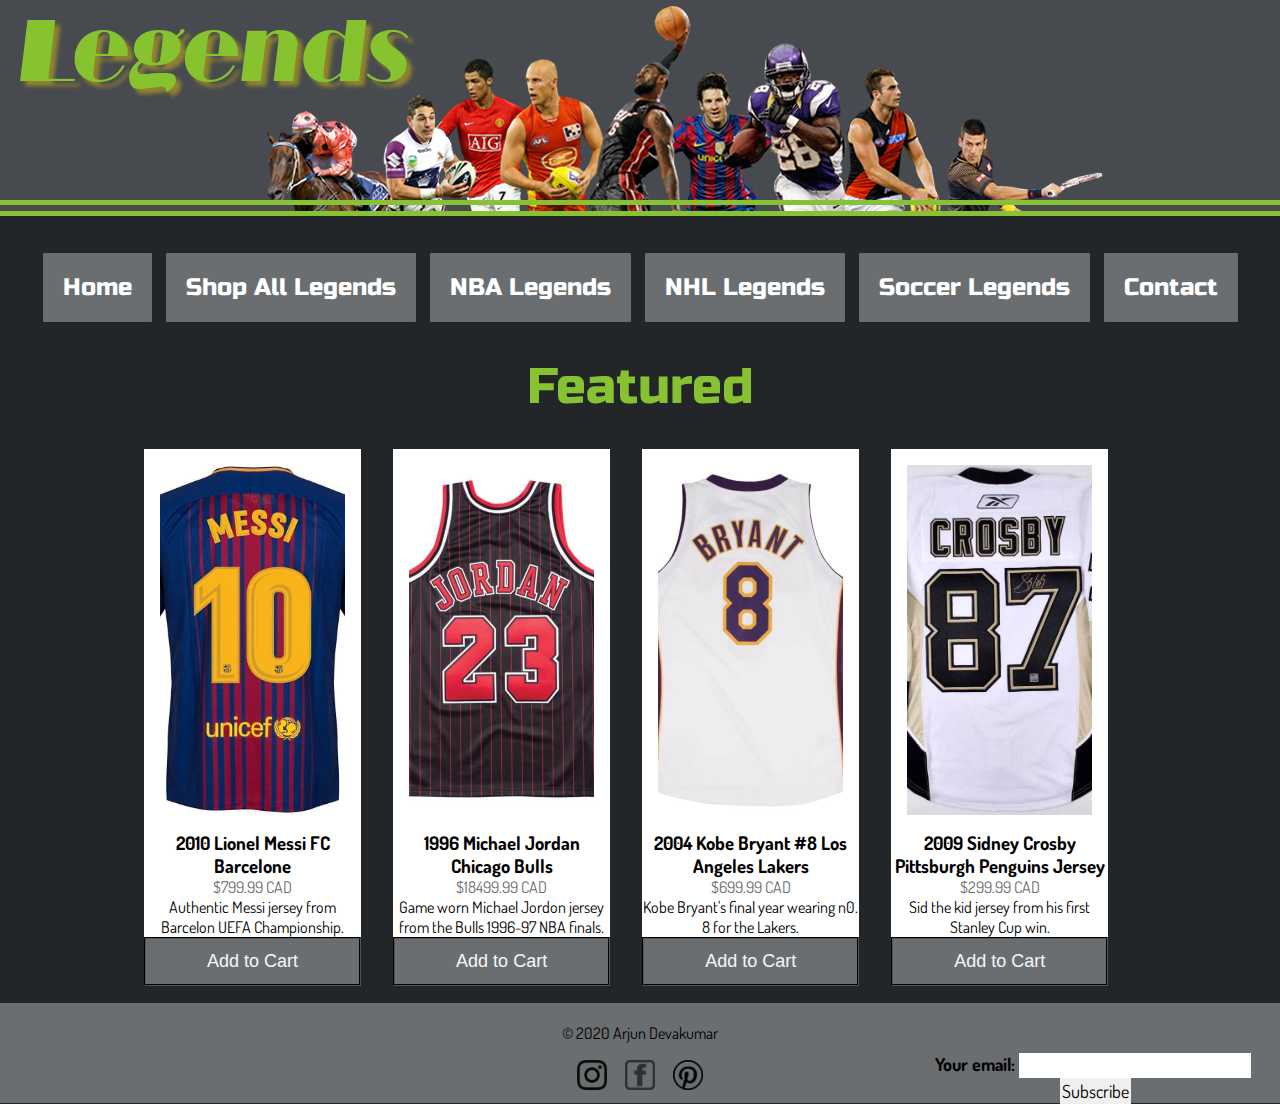
<file: index.html>
<!-- Arjun Devakumar
     159076199
     August 6, 2020 -->
<!DOCTYPE html>
<html lang="en">
  <head>
    <meta charset="utf-8" />
    <link rel="stylesheet" type="text/css" href="./style.css" />
    <link href="https://fonts.googleapis.com/css2?family=Russo+One&display=swap" rel="stylesheet" />
    <link
      href="https://fonts.googleapis.com/css2?family=Dosis:wght@300&display=swap"
      rel="stylesheet"
    />
    <link
      href="https://fonts.googleapis.com/css2?family=Dosis:wght@300&display=swap"
      rel="stylesheet"
    />

    <script src="script.js"></script>

    <title>Legends ~ Sports Apparel</title>
  </head>

  <body>
    <nav>
      <img src="images/logo-1.png" alt="logo" class="logo" />
    </nav>
    <!-- Menu Option buttons -->
    <div class="category-btn">
      <ul class="category-ul">
        <li id="home">Home</li>
        <li id="all">Shop All Legends</li>
        <li id="nba">NBA Legends</li>
        <li id="nhl">NHL Legends</li>
        <li id="soccer">Soccer Legends</li>
        <a href="contact.html">
          <li id="contact">Contact</li>
        </a>
      </ul>
    </div>
    <!-- Featured Banner -->
    <div id="banner"></div>
    <!-- product cards -->
    <div id="card-container"></div>
    <!-- Footer -->
    <div>
      <footer>
        <p class="copyrighted">&copy; 2020 Arjun Devakumar</p>
        <div class="social-media">
          <a href="http://www.instagram.com" target="_blank">
            <img src="./images/instagram.png" alt="instagram" class="social-icon" />
          </a>
          <a href="http://www.facebook.com" target="_blank">
            <img src="./images/facebook.png" alt="facebook" class="social-icon" />
          </a>
          <a href="http://www.pinterest.ca" target="_blank">
            <img src="./images/pintrest.png" alt="" class="social-icon" />
          </a>
          <form
            target="_blank"
            action="https://formspree.io/mlepvpro"
            method="POST"
            class="subscribe"
          >
            <label>
              Your email:
              <input type="text" name="_replyto" />
            </label>

            <!-- your other form fields go here -->

            <button type="submit">Subscribe</button>
          </form>
        </div>
      </footer>
    </div>
  </body>
</html>
</file>
<file: style.css>
/* Add any CSS you need to this file. */
* {
  margin: 0;
  padding: 0;
}

body {
  display: flex;
  flex-direction: column;
  background-color: #222629;
}

nav {
  width: 100%;
  height: 200px;
  margin: 0 auto;
  background-image: url('./images/banner.png');
  background-position: 60% 5px;
  background-repeat: no-repeat;
  background-color: #474b4f;
  border-bottom: #86c232;
  border-width: 1em;
  border-bottom-style: double;
  /* position: fixed; */
}

.logo {
  float: left;
  padding: 20px 20px;
}

.category-ul {
  margin: 0 auto;
  text-align: center;
  margin-top: 2em;
  /* padding-top: 200px; */
}
ul li {
  border-radius: 1px;
  font-size: 24px;
  font-family: 'Russo One', sans-serif;
  display: inline-block;
  list-style: none;
  color: #fff;
  padding: 20px;
  margin: 5px;
  background-color: #6b6e70;
}
ul li:hover {
  background-color: #61892f;
}
#card-container {
  padding-top: 1em;
  width: 80%;
  margin: 0 auto;
  padding-bottom: 2em;
}
.card {
  background-color: #fff;
  display: inline-block;
  text-align: center;
  font-family: 'Dosis', sans-serif;
  width: 21.2%;
  height: 500px;
  margin: 1em;
  overflow: none;
  padding: 0;
}

.price {
  color: rgb(109, 109, 109);
  font-size: 16px;
}
.product-image {
  width: 100%;
  height: 100%;
  object-fit: cover;
}
h3 {
  font-family: 'Dosis', sans-serif;
  font-weight: bold;
}
.img-container {
  height: 70%;
  max-width: 100%;
  margin: 0 auto;
  margin: 1em;
  overflow: hidden;
}
.card button {
  margin: 0 auto;
  border-style: groove;
  outline: 0;
  padding: 12px;
  color: #f4f6ff;
  background-color: #6b6e70;
  text-align: center;
  cursor: pointer;
  width: 100%;
  font-size: 18px;
}

.card button:hover {
  background-color: #86c232;
  border-style: none;
}

footer {
  background-color: #6b6e70;
  width: 100%;
  height: 100px;
  display: inline-block;
}
.copyrighted {
  font-family: 'Dosis', sans-serif;
  text-align: center;
  vertical-align: middle;
  color: black;
  padding: 20px 0px 10px;
  margin: 0px;
}

ol,
li {
  list-style: none;
  margin: 0;
  padding: 0;
}

.social-icon {
  width: 30px;
  height: 30px;
  padding: 7px;
}
.social-media {
  vertical-align: middle;
  margin: 0 auto;
  text-align: center;
}

.banner {
  font-family: 'Russo One', sans-serif;
  width: 50%;
  text-align: center;
  font-size: 50px;
  margin: 0 auto;
  margin-top: 30px;
  background-color: #222629;
  color: #86c232;
  vertical-align: middle;
}
.subscribe {
  display: inline-block;
  position: absolute;
  padding-left: 200px;
  font-family: 'Dosis', sans-serif;
  font-weight: bold;
  font-size: 18px;
}
input {
  height: 25px;
  border-style: none;
  font-size: 18px;
}
.subscribe button {
  font-family: 'Dosis', sans-serif;
  padding: 2px;
  border-style: none;
  font-size: 18px;
}
.subscribe button:hover {
  background-color: #86c232;
}
a {
  text-decoration: none;
  color: inherit;
}
.form-container {
  font-family: 'Dosis', sans-serif;
  width: 50%;
  margin: 0 auto;
  margin-top: 50px;
  padding: 1em;
  background-color: white;
}
.form-input {
  margin: 0 auto;
  padding: 1em;
}
label {
  margin-right: 5px;
}
.order {
  display: none;
}
#message {
  height: 100px;
  width: 100%;
}
@media (max-width: 768px) {
  footer form {
    position: static;
    text-align: center;
    padding: 20px 0;
  }

  header {
    padding-bottom: 65px;
  }

  aside ul {
    margin-top: -60px;
  }
}
</file>
